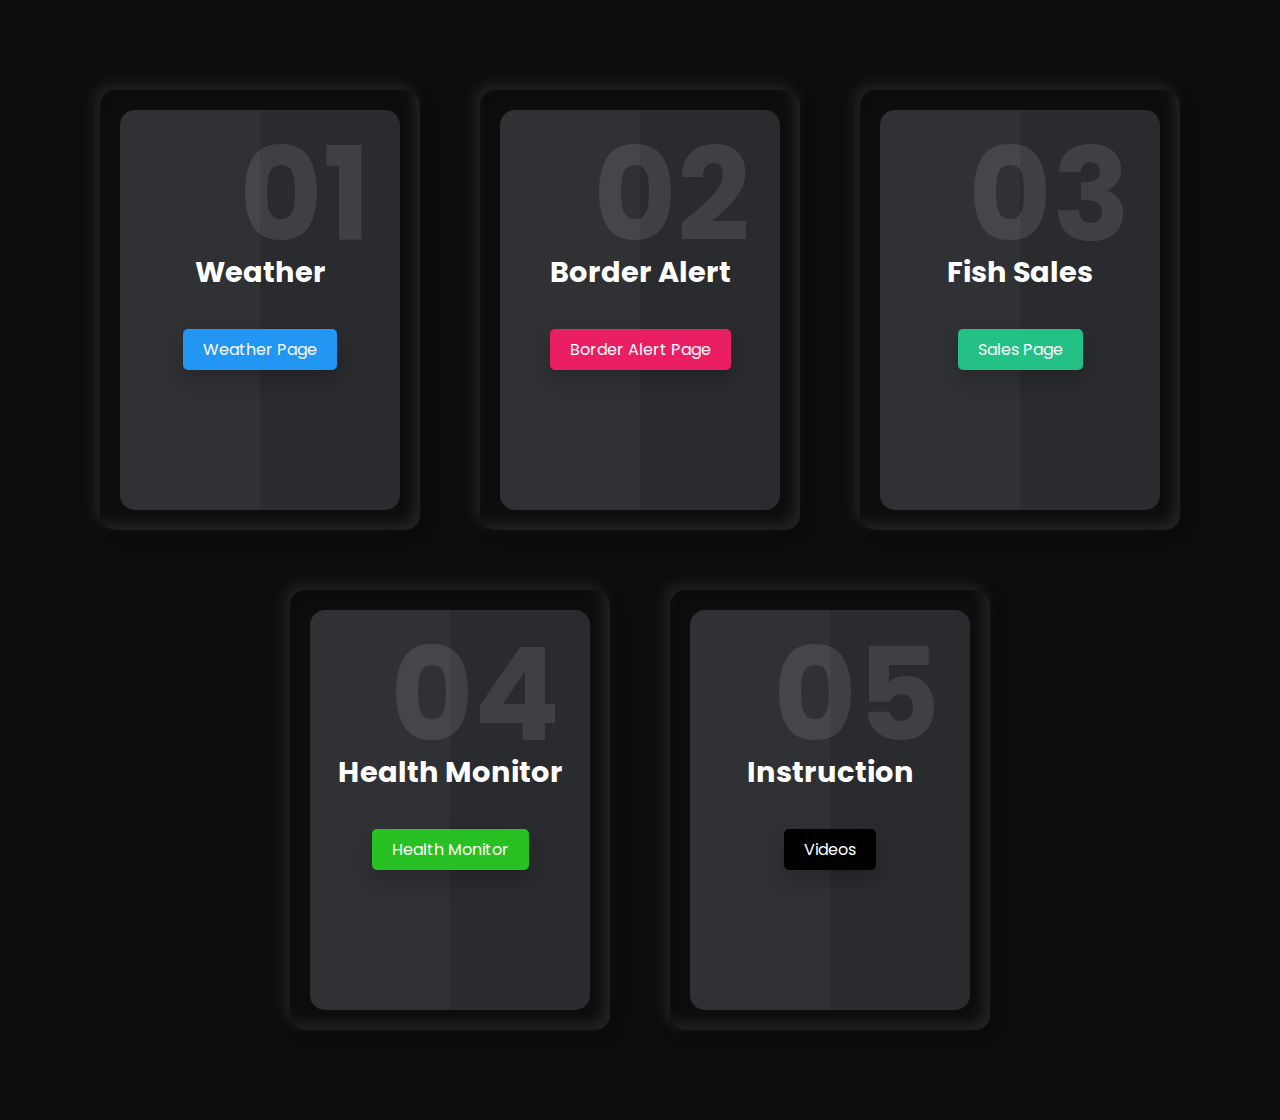
<file: menuE.html>
<!DOCTYPE html>
<html lang="en">
<head>
    <meta charset="UTF-8">
    <meta http-equiv="X-UA-Compatible" content="IE=edge">
    <meta name="viewport" content="width=device-width, initial-scale=1">
    <title>Menu</title>
    <link rel="stylesheet" href="menu.css">
</head>
<body>
    <div class="container">
        <div class="card">
          <div class="box">
            <div class="content">
              <h2>01</h2>
              <h3>Weather</h3>
              <a href="weather.html">Weather Page</a>
            </div>
          </div>
        </div>
      
        <div class="card">
          <div class="box">
            <div class="content">
              <h2>02</h2>
              <h3>Border Alert</h3>
              <a href="map.html">Border Alert Page</a>
            </div>
          </div>
        </div>
      
        <div class="card">
          <div class="box">
            <div class="content">
              <h2>03</h2>
              <h3>Fish Sales</h3>
              <a href="sale.html">Sales Page</a>
            </div>
          </div>
        </div>
        <div class="card">
          <div class="box">
            <div class="content">
              <h2>04</h2>
              <h3>Health Monitor</h3>
              <a href="health.html">Health Monitor</a>
            </div>
          </div>
        </div>
        <div class="card">
          <div class="box">
            <div class="content">
              <h2>05</h2>
              <h3>Instruction</h3>
              <a href="videos.html">Videos</a>
            </div>
          </div>
        </div>
      </div>

</body>
</html>
</file>
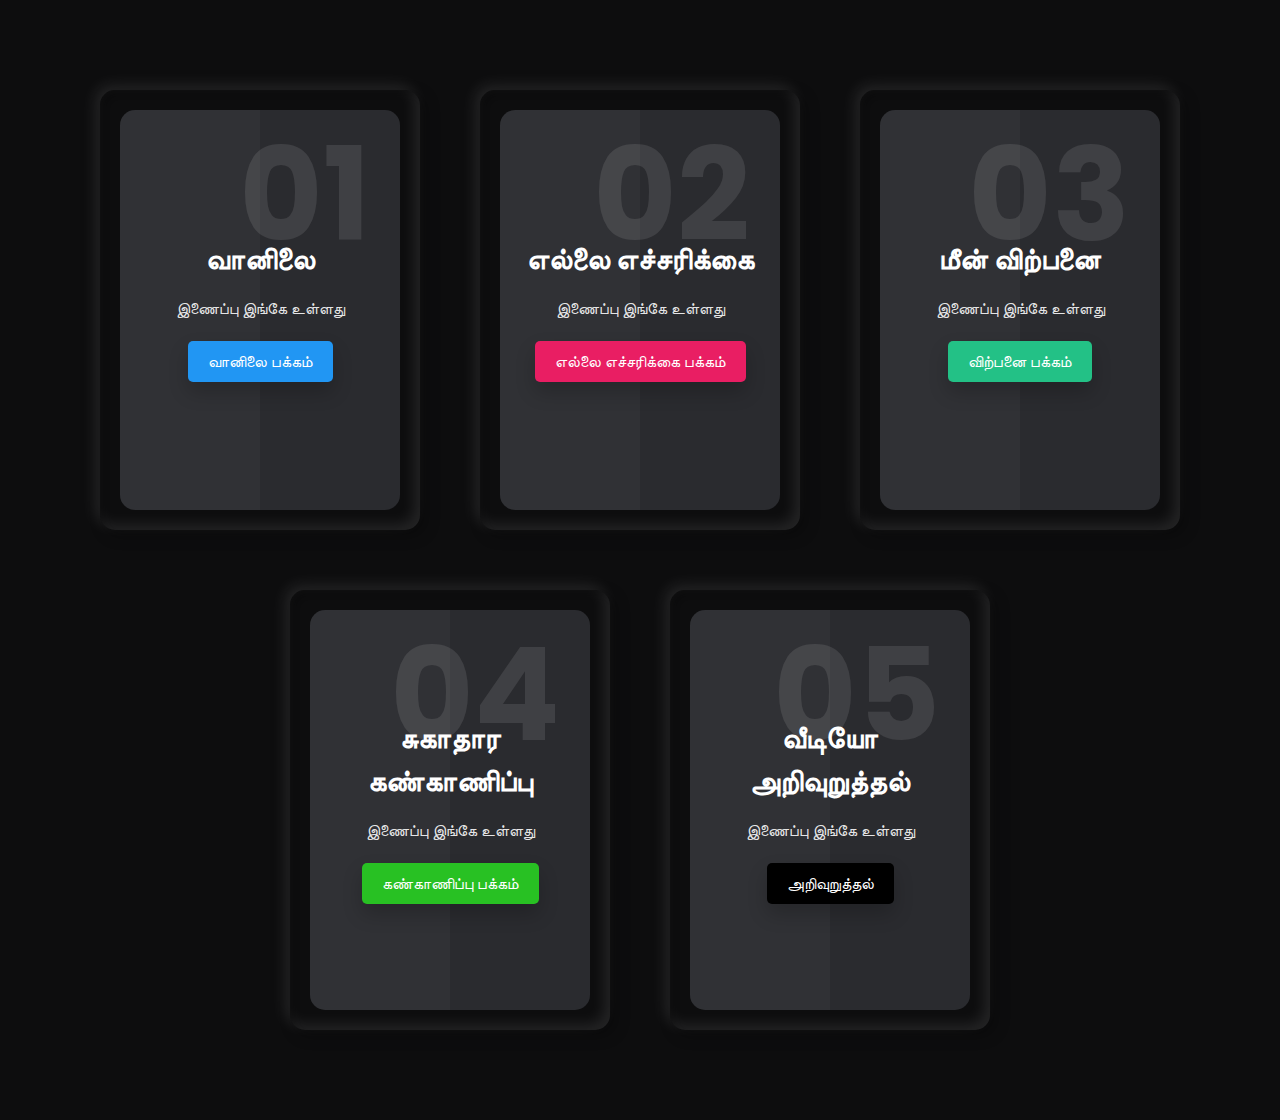
<file: menuT.html>
<!DOCTYPE html>
<html lang="en">
<head>
    <meta charset="UTF-8">
    <meta http-equiv="X-UA-Compatible" content="IE=edge">
    <meta name="viewport" content="width=device-width, initial-scale=1">
    <title>Menu</title>
    <link rel="stylesheet" href="menuT.css">
</head>
<body>
    <div class="container">
        <div class="card">
          <div class="box">
            <div class="content">
              <h2>01</h2>
              <h3>வானிலை</h3>
              <p> இணைப்பு இங்கே உள்ளது</p>
              <a href="weather.html">வானிலை பக்கம்</a>
            </div>
          </div>
        </div>
      
        <div class="card">
          <div class="box">
            <div class="content">
              <h2>02</h2>
              <h3>எல்லை எச்சரிக்கை</h3>
              <p>இணைப்பு இங்கே உள்ளது</p>
              <a href="map.html">எல்லை எச்சரிக்கை பக்கம்</a>
            </div>
          </div>
        </div>
      
        <div class="card">
          <div class="box">
            <div class="content">
              <h2>03</h2>
              <h3>மீன் விற்பனை</h3>
              <p>இணைப்பு இங்கே உள்ளது</p>
              <a href="sale.html">விற்பனை பக்கம்</a>
            </div>
          </div>
        </div>
        <div class="card">
          <div class="box">
            <div class="content">
              <h2>04</h2>
              <h3>சுகாதார கண்காணிப்பு </h3>
              <p>இணைப்பு இங்கே உள்ளது</p>
              <a href="health.html">கண்காணிப்பு பக்கம்</a>
            </div>
          </div>
        </div>

        <div class="card">
          <div class="box">
            <div class="content">
              <h2>05</h2>
              <h3>வீடியோ அறிவுறுத்தல் </h3>
              <p>இணைப்பு இங்கே உள்ளது</p>
              <a href="videos.html">அறிவுறுத்தல்</a>
            </div>
          </div>
        </div>

      </div>
</body>
</html>
</file>
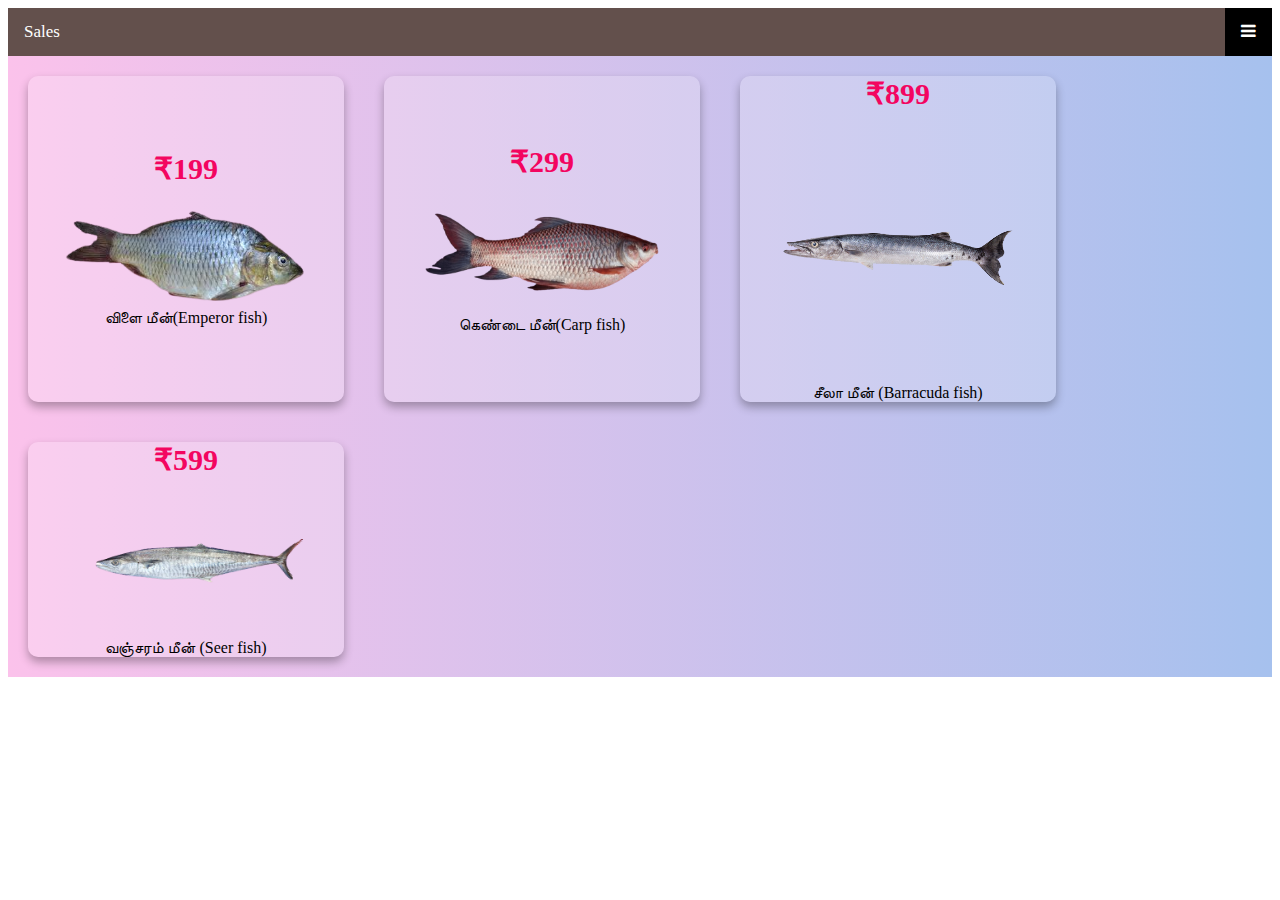
<file: sale.html>
<!DOCTYPE html>
<html>
<head>
	<link rel="stylesheet" href="sale.css">

	<meta charset="utf-8">
	<meta name="viewport" content="width=device-width, initial-scale=1">
  <!-- Load an icon library to show a hamburger menu (bars) on small screens -->
<link rel="stylesheet" href="https://cdnjs.cloudflare.com/ajax/libs/font-awesome/4.7.0/css/font-awesome.min.css">

<!-- Top Navigation Menu -->
<div class="topnav">
  <a href="index.html" class="active">Sales</a>
  <!-- Navigation links (hidden by default) -->
  <div id="myLinks">
    <a href="weather.html">Weather</a>
    <a href="map.html">Border Alert</a>
    <a href="health.html">Health</a>
    <a href="videos.html">Instructions</a>
    
    
    
  
    
  </div>
  <!-- "Hamburger menu" / "Bar icon" to toggle the navigation links -->
  <a href="javascript:void(0);" class="icon" onclick="myFunction()">
    <i class="fa fa-bars"></i>
  </a>
</div>
	<title>sale</title>
</head>
<body>

  


	<div class="container">
  <div class="box">
    <div class="price">₹199</div>
    <img src="images/vilai.png" alt="product1">
    <div class="fname">விளை மீன்(Emperor fish)</div>
  </div>
   
  <div class="box">
    <div class="price">₹299</div>
    <img src="images/kenda.png" alt="product2">
    <div class="fname">கெண்டை மீன்(Carp fish)</div>
  </div>
  <div class="box">
    <div class="price">₹899</div>
    <img src="images/sheela.png" alt="product3">
    <div class="fname">சீலா மீன் (Barracuda fish)</div>
  </div>
  <div class="box">
    <div class="price">₹599</div>
    <img src="images/vanjaram.png" alt="product4">
    <div class="fname">வஞ்சரம் மீன் (Seer fish)</div>
  </div>
</div>

<script src="sale.js"></script>


<script>
	
	const container = document.querySelector('.container');
const box = document.querySelector('.box');

window.addEventListener('resize', function () {
  if (window.innerWidth < 800) {
    container.style.flexDirection = 'column';
    box.style.width = '100%';
    box.style.height = '200px';
  } else {
    container.style.flexDirection = 'row';
    box.style.width = '300px';
    box.style.height = '400px';
  }
});

</script>

</body>
</html>
</file>
<file: menu.css>
@import url("https://fonts.googleapis.com/css2?family=Poppins:wght@300;400;500;700;800&display=swap");
* {
  margin: 0;
  padding: 0;
  box-sizing: border-box;
  font-family: "Poppins", sans-serif;
  padding: 0;
}

body {
  display: flex;
  justify-content: center;
  align-items: center;
  flex-wrap: wrap;
  min-height: 100vh;
  background: #0d0d0e;
  padding: 0px;
}

body .container {
  display: flex;
  justify-content: center;
  align-items: center;
  flex-wrap: wrap;
  width: 100%;
  height: 100%;
  margin: 40px 0;
  padding: 20px;
}

body .container .card {
  position: relative;
  min-width: 320px;
  height: 440px;
  box-shadow: inset 5px 5px 5px rgba(0, 0, 0, 0.2),
    inset -5px -5px 15px rgba(255, 255, 255, 0.1),
    5px 5px 15px rgba(0, 0, 0, 0.3), -5px -5px 15px rgba(255, 255, 255, 0.1);
  border-radius: 15px;
  margin: 30px;
  transition: 0.5s;
}

body .container .card:nth-child(1) .box .content a {
  background: #2196f3;
}

body .container .card:nth-child(2) .box .content a {
  background: #e91e63;
}

body .container .card:nth-child(3) .box .content a {
  background: #23c186;
}

body .container .card:nth-child(4) .box .content a {
  background: #28c123;
}

body .container .card .box {
  position: absolute;
  top: 20px;
  left: 20px;
  right: 20px;
  bottom: 20px;
  background: #2a2b2f;
  border-radius: 15px;
  display: flex;
  justify-content: center;
  align-items: center;
  overflow: hidden;
  transition: 0.5s;
}

body .container .card .box:hover {
  transform: translateY(-50px);
}

body .container .card .box:before {
  content: "";
  position: absolute;
  top: 0;
  left: 0;
  width: 50%;
  height: 100%;
  background: rgba(255, 255, 255, 0.03);
}

body .container .card .box .content {
  padding: 20px;
  text-align: center;
}

body .container .card .box .content h2 {
  position: absolute;
  top: -10px;
  right: 30px;
  font-size: 8rem;
  color: rgba(255, 255, 255, 0.1);
}

body .container .card .box .content h3 {
  font-size: 1.8rem;
  color: #fff;
  z-index: 1;
  transition: 0.5s;
  margin-bottom: 15px;
}

body .container .card .box .content p {
  font-size: 1rem;
  font-weight: 300;
  color: rgba(255, 255, 255, 0.9);
  z-index: 1;
  transition: 0.5s;
}

body .container .card .box .content a {
  position: relative;
  display: inline-block;
  padding: 8px 20px;
  background: black;
  border-radius: 5px;
  text-decoration: none;
  color: white;
  margin-top: 20px;
  box-shadow: 0 10px 20px rgba(0, 0, 0, 0.2);
  transition: 0.5s;
}
body .container .card .box .content a:hover {
  box-shadow: 0 10px 20px rgba(0, 0, 0, 0.6);
  background: #fff;
  color: #000;
}
</file>
<file: menuT.css>
@import url("https://fonts.googleapis.com/css2?family=Poppins:wght@300;400;500;700;800&display=swap");
* {
  margin: 0;
  padding: 0;
  box-sizing: border-box;
  font-family: "Poppins", sans-serif;
  padding: 0;
}

body {
  display: flex;
  justify-content: center;
  align-items: center;
  flex-wrap: wrap;
  min-height: 100vh;
  background: #0d0d0e;
  padding: 0px;
}

body .container {
  display: flex;
  justify-content: center;
  align-items: center;
  flex-wrap: wrap;
  
  margin: 40px 0;
  padding: 20px;
}

body .container .card {
  position: relative;
  min-width: 320px;
  height: 440px;
  box-shadow: inset 5px 5px 5px rgba(0, 0, 0, 0.2),
    inset -5px -5px 15px rgba(255, 255, 255, 0.1),
    5px 5px 15px rgba(0, 0, 0, 0.3), -5px -5px 15px rgba(255, 255, 255, 0.1);
  border-radius: 15px;
  margin: 30px;
  transition: 0.5s;
}

body .container .card:nth-child(1) .box .content a {
  background: #2196f3;
}

body .container .card:nth-child(2) .box .content a {
  background: #e91e63;
}

body .container .card:nth-child(3) .box .content a {
  background: #23c186;
}

body .container .card:nth-child(4) .box .content a {
  background: #28c123;
}

body .container .card .box {
  position: absolute;
  top: 20px;
  left: 20px;
  right: 20px;
  bottom: 20px;
  background: #2a2b2f;
  border-radius: 15px;
  display: flex;
  justify-content: center;
  align-items: center;
  overflow: hidden;
  transition: 0.5s;
}

body .container .card .box:hover {
  transform: translateY(-50px);
}

body .container .card .box:before {
  content: "";
  position: absolute;
  top: 0;
  left: 0;
  width: 50%;
  height: 100%;
  background: rgba(255, 255, 255, 0.03);
}

body .container .card .box .content {
  padding: 20px;
  text-align: center;
}

body .container .card .box .content h2 {
  position: absolute;
  top: -10px;
  right: 30px;
  font-size: 8rem;
  color: rgba(255, 255, 255, 0.1);
}

body .container .card .box .content h3 {
  font-size: 1.8rem;
  color: #fff;
  z-index: 1;
  transition: 0.5s;
  margin-bottom: 15px;
}

body .container .card .box .content p {
  font-size: 1rem;
  font-weight: 300;
  color: rgba(255, 255, 255, 0.9);
  z-index: 1;
  transition: 0.5s;
}

body .container .card .box .content a {
  position: relative;
  display: inline-block;
  padding: 8px 20px;
  background: black;
  border-radius: 5px;
  text-decoration: none;
  color: white;
  margin-top: 20px;
  box-shadow: 0 10px 20px rgba(0, 0, 0, 0.2);
  transition: 0.5s;
}
body .container .card .box .content a:hover {
  box-shadow: 0 10px 20px rgba(0, 0, 0, 0.6);
  background: #fff;
  color: #000;
}
</file>
<file: sale.css>
.container {
  
  display: flex;
  flex-wrap: wrap;
  background: linear-gradient(to right, #fbc2eb, #a6c1ee);
  height: 100%;
  
 
}

.box {
  width: 25%;
  display: flex;
  flex-direction: column;
  align-items: center;
  justify-content: center;
  background-color: rgba(255, 255, 255, 0.2);
  border-radius: 10px;
  box-shadow: 0 5px 10px rgba(0, 0, 0, 0.3);
  margin: 20px;
}

.price {
  font-size: 30px;
  font-weight: bold;
  color: #f30560;
}

img {
  width: 80%;
  height: auto;
  margin-top: 20px;
}

@media only screen and (max-width: 730px) {

  .container{

    padding: 20px;
  }
  .box {
    padding: 20px;
    width: 50%;
    overflow: center;
  }
}

@media only screen and (max-width: 500px) {

  
  .container{

    padding: 20px;
  }

  .box {
    padding: 20px;
    width: 100%;
    overflow: center;
  }
}
 


/* Style the navigation menu */
.topnav {
  overflow: hidden;
  background-color: #333;
  position: relative;
  text-align: left;
}

/* Hide the links inside the navigation menu (except for logo/home) */
.topnav #myLinks {
  display: none;
  text-align: right;
}

/* Style navigation menu links */
.topnav a {
  color: white;
  padding: 14px 16px;
  text-decoration: none;
  font-size: 17px;
  display: block;
}

/* Style the hamburger menu */
.topnav a.icon {
  background: black;
  display: block;
  position: absolute;
  right: 0;
  top: 0;
}

/* Add a grey background color on mouse-over */
.topnav a:hover {
  background-color: #ddd;
  color: black;
}

/* Style the active link (or home/logo) */
.active {
  background-color: #d494884d;
  color: white;
}
</file>
